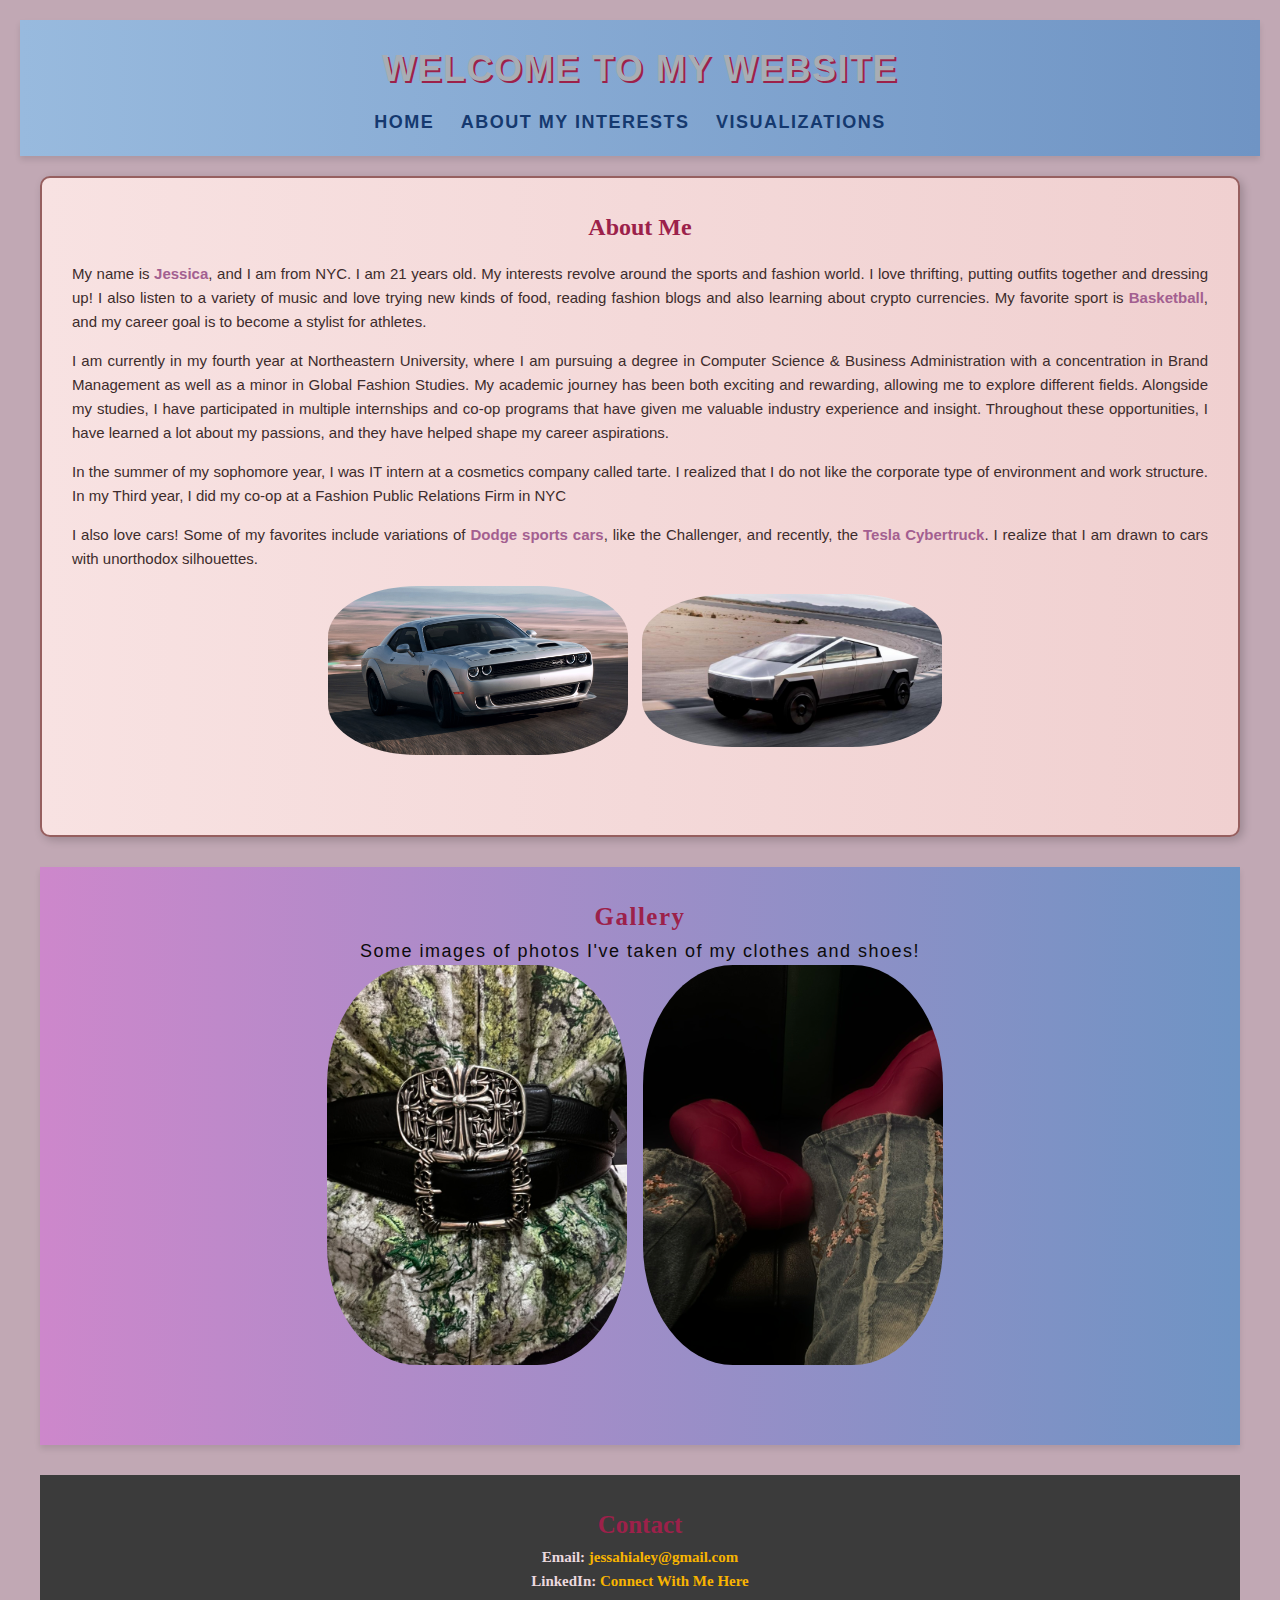
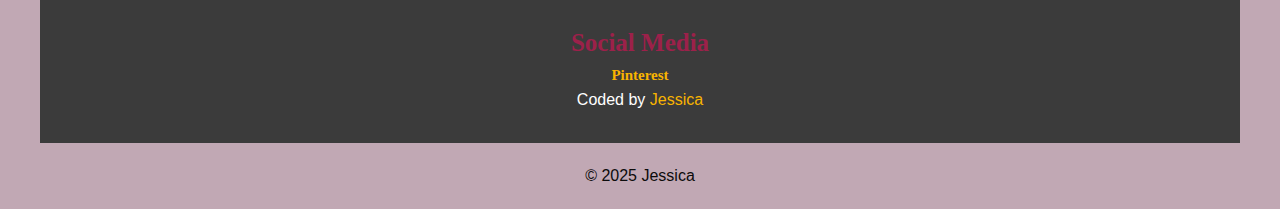
<file: index.html>
<!DOCTYPE html>
<html lang="en">
<head>
    <meta charset="UTF-8">
    <meta name="viewport" content="width=device-width, initial-scale=1.0">
    <title>Welcome to My Website</title>  <link rel="stylesheet" href="style.css">
</head>
<body>

    <header>
        <h1>Welcome to My Website</h1> 
        <nav>
            <ul>
                <li><a href="index.html">Home</a></li>
                <li><a href="aboutme.html">About My Interests</a></li>
                <li><a href=" templete.html">Visualizations</a></li>
            
             </ul>
                
        </nav>
    </header>

    <main>
        <section id="introduction">
            <h2>About Me</h2>  

            <p>My name is <span class="highlight">Jessica</span>, and I am from NYC. I am 21 years old.  
                My interests revolve around the sports and fashion world.  
                I love thrifting, putting outfits together and dressing up! 
                
                I also listen to a variety of music and love trying new kinds of food, reading fashion blogs and also learning about crypto currencies.
            
                My favorite sport is <span class="highlight">Basketball</span>, and my career goal is to become a stylist for athletes.  
            </p>


            <p>I am currently in my fourth year at Northeastern University, where I am pursuing a degree in Computer Science & Business 
                Administration with a concentration in Brand Management as well as a minor in Global Fashion 
                Studies. My academic journey has been both exciting and rewarding, allowing me 
                to explore different fields. Alongside my studies, I have participated in multiple internships and co-op programs that have 
                given me valuable industry experience and insight. Throughout these opportunities, I have learned a lot about my passions, and 
                they have helped shape my career aspirations.</p>
           
            
            <p>
                In the summer of my sophomore year, I was IT intern at a
                cosmetics company called tarte. I realized that I do not like the corporate type of environment and work structure.

                In my Third year, I did my co-op at a Fashion Public Relations Firm in NYC
             </p>

            <p> I also love cars! Some of my favorites include variations of <span class="highlight">Dodge sports cars</span>, like the Challenger,  
                and recently, the <span class="highlight">Tesla Cybertruck</span>. I realize that I am drawn to cars with unorthodox silhouettes.
            </p>
            
            <img src="images/dodgechallenger.jpeg" alt="a dodge challenger" width="300" class="image1">
            <img src="images/tesla.jpeg" alt="a tesla cybertruck " width="300" class="image1">

         </section>


         <!--Middle  -->
         <section id = "moreinfo">
            <h4>Gallery</h4>
                <p>Some images of photos I've taken of my clothes and shoes!</p>
                <img src="images/interest.jpeg" alt="I love the brand Chrome hearts" width="300" class="image1">
                <img src="images/interest2.jpeg" alt="Pieces I like and own" width="300" class="image1">
        </section>

         <!--end of middle  -->
         


      			<!--footer  -->
		<footer class="footer">
  
            <div class="container-fluid">
                <div class="row">
                  <div class="col-sm-4 ">
          
                    <section id="contact">
                        <h4>Contact</h4>
                        <h5>Email: <a href="mailto:jessahialey.gmail.com">jessahialey@gmail.com</a></h5> 
                        <h5>LinkedIn: 
                            <a href=" https://www.linkedin.com/in/jessica-ahialey/">Connect With Me Here</a></h5> </section>
                  </div>
          
                           <div class="col-sm-4">
          
                               <h4>Social Media</h4>
                              <h5><a href="https://www.pinterest.com/jqueen_xx/" class="footersocialmedialinks" target="_blank">Pinterest</a></h5>
              </div>
          
        
                </div>
                
                
              </div>
                  <p>Coded by  
                    <a href=" https://www.linkedin.com/in/jessica-ahialey/">Jessica</a>

                </p>
          
                  <p id="cookies"></p>
          
          
                  </footer>
                <!--end of footer -->
          

    </main>

    <footer>
        <p>&copy; 2025 Jessica </p> </footer>

    
    <script src='https://d3js.org/d3.v7.min.js'></script>
    <script src='templete.js'></script>   
</body>
</html>
</file>
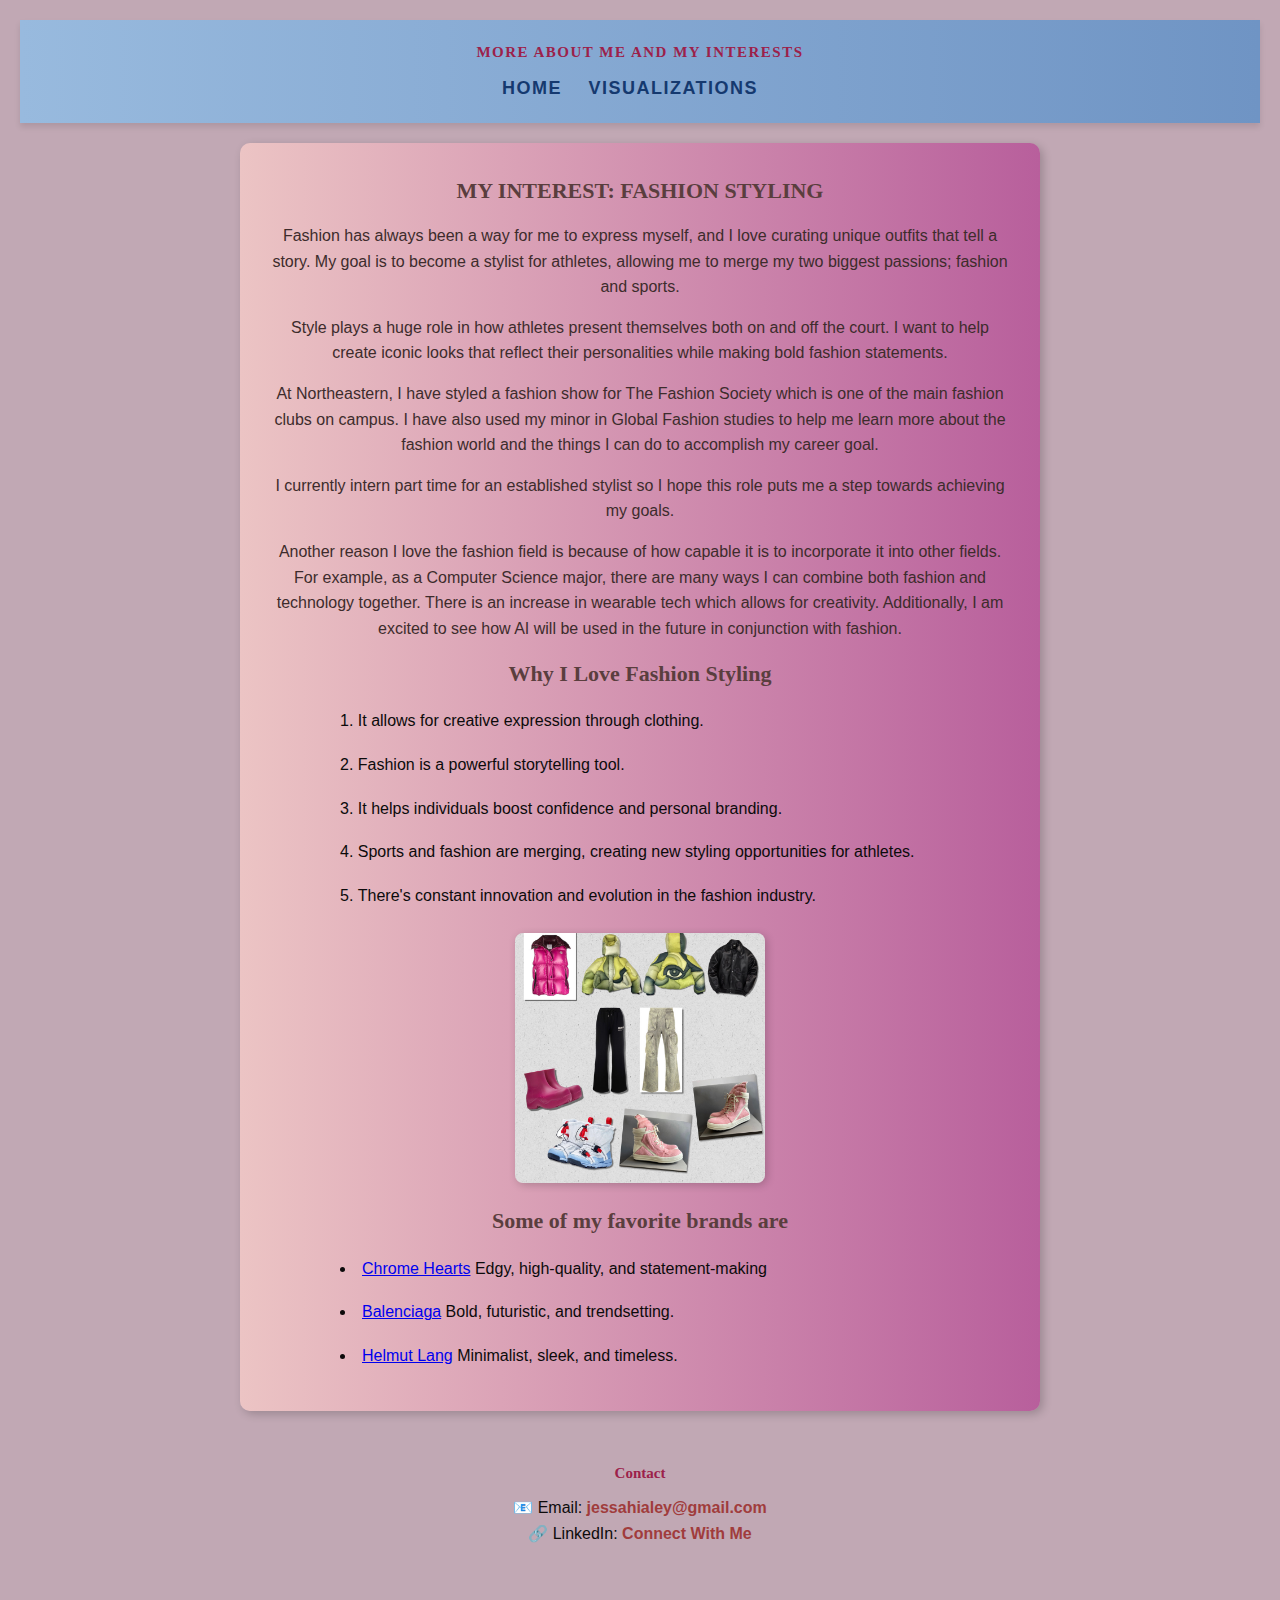
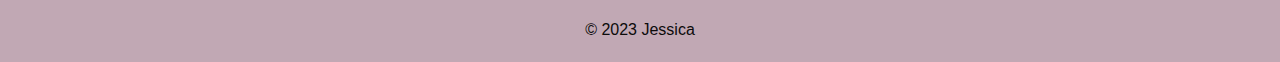
<file: aboutme.html>
<!DOCTYPE html>
<html lang="en">
<head>
    <meta charset="UTF-8">
    <meta name="viewport" content="width=device-width, initial-scale=1.0">
    <title>Second Page : More About Me and my interests </title>  <link rel="stylesheet" href="style.css">
</head>
<body>

    <header>
        <h3>More About Me and my interests </h3> <nav>
            <ul>
                <li><a href="index.html">Home</a></li>
                <li><a href=" templete.html">Visualizations</a></li>
            </ul>
        </nav>
    </header>

    <main>
        <section id="interest-details">
            <h3>MY INTEREST: FASHION STYLING</h3> 
            
            <p></p>

            <p>Fashion has always been a way for me to express myself, and I love curating unique outfits that tell a story.  
                My goal is to become a stylist for athletes, allowing me to merge my two biggest passions; fashion and sports.</p>
     
             <p>Style plays a huge role in how athletes present themselves both on and off the court. I want to help create iconic 
                looks that reflect their personalities while making bold fashion statements.
            </p>


            <p>
                At Northeastern, I have styled a fashion show for The Fashion Society which
                is one of the main fashion clubs on campus. I have also used my minor 
                in Global Fashion studies to help me learn more about the fashion world
                and the things I can do to accomplish my career goal.
            </p>

            <p>I currently intern part time for an established stylist so I hope this role puts
                me a step towards achieving my goals.
            </p>

            <p>
                Another reason I love the fashion field is because of how capable it is to incorporate it into other fields.
                For example, as a Computer Science major, there are many ways I can combine both fashion and technology 
                together. There is an increase in wearable tech which allows for creativity.
                Additionally, I am excited to see how AI will be used in the future in conjunction with fashion.
            </p>


                
                <h3>Why I Love Fashion Styling</h3>  
                <ol>
                    <li>It allows for creative expression through clothing.</li>  
                    <li>Fashion is a powerful storytelling tool.</li>  
                    <li>It helps individuals boost confidence and personal branding.</li>  
                    <li>Sports and fashion are merging, creating new styling opportunities for athletes.</li>  
                    <li>There's constant innovation and evolution in the fashion industry.</li>  
                </ol>


            <img src="images/interest3.jpeg" alt="Here is another image of the clothes I wear" width="300" class="jess"> 
            
            <h3>Some of my favorite brands are </h3> 
            <ul>  
                <li><a href="https://www.chromehearts.com"  target="_blank">Chrome Hearts</a> Edgy, high-quality, and statement-making </li> 
                <li><a href="https://www.balenciaga.com/en-us"  target="_blank">Balenciaga</a> Bold, futuristic, and trendsetting. </li> 
                <li><a href="https://www.helmutlang.com"  target="_blank">Helmut Lang</a> Minimalist, sleek, and timeless. </li> 
            </ul>


        </section>
          <section id="contactpage2">
            <h3>Contact</h3>
            <p>📧 Email: <a href="mailto:jessahialey.gmail.com">jessahialey@gmail.com</a></p>
            <p>🔗 LinkedIn: <a href="https://www.linkedin.com/in/jessica-ahialey/" target="_blank">Connect With Me</a></p>  
            </section>
               
    </main>

    <footer>
        <p>&copy; 2023 Jessica</p> </footer>
    
    <script src='https://d3js.org/d3.v7.min.js'></script>
    <script src='templete.js'></script>   
</body>
</html>
</file>
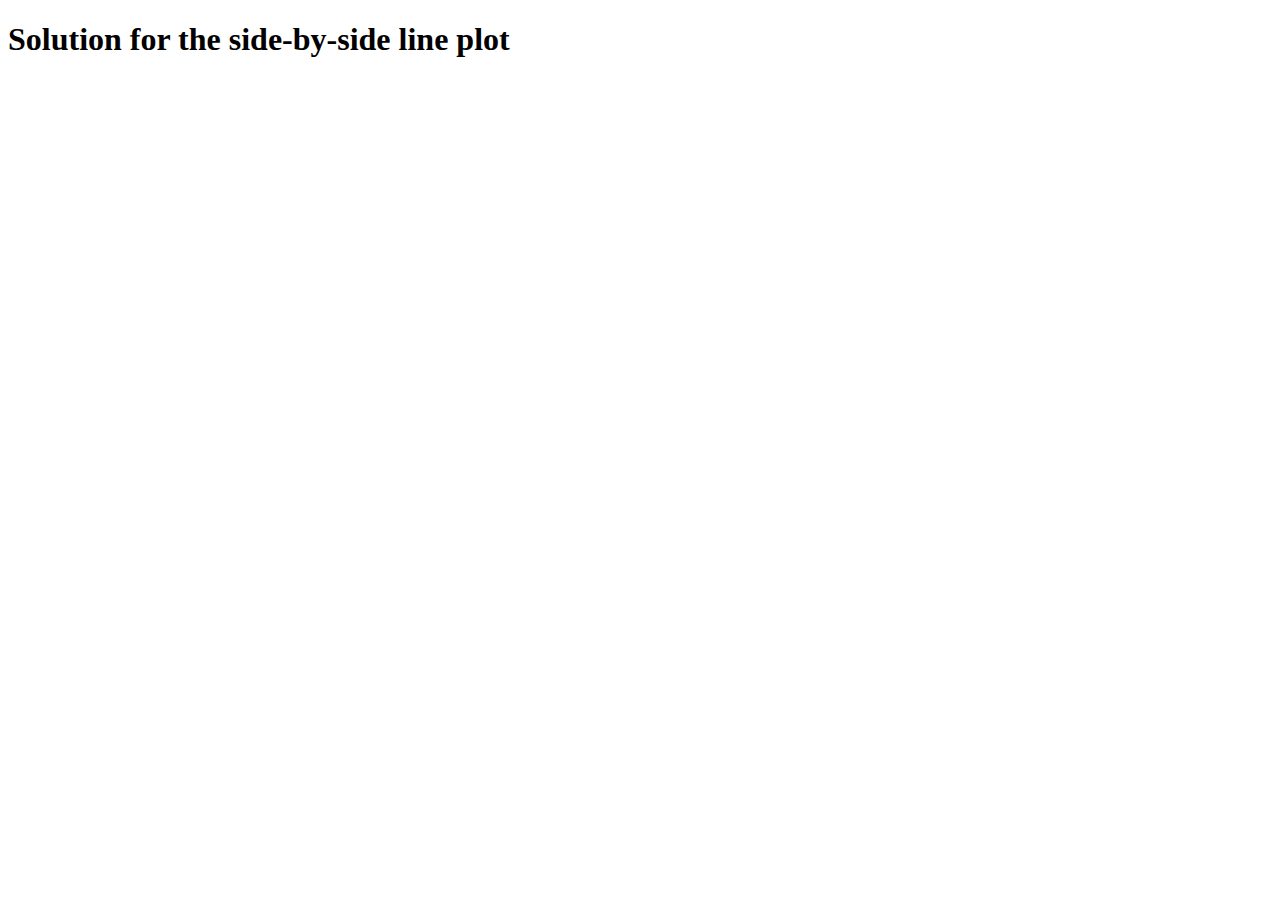
<file: linecharttest.html>
<!DOCTYPE html>
<html lang="en">
<head>
    <meta charset="UTF-8">
    <meta name="viewport" content="width=device-width, initial-scale=1.0">
    <title>Homework 3 D3 part solution </title>
</head>
<body>


    <h1>Solution for the side-by-side line plot</h1>
    <div id="lineplot"></div>

    
    <script src='https://d3js.org/d3.v7.min.js'></script>
    <script src='linecharttest.js'></script>   
</body>
</html>
</file>
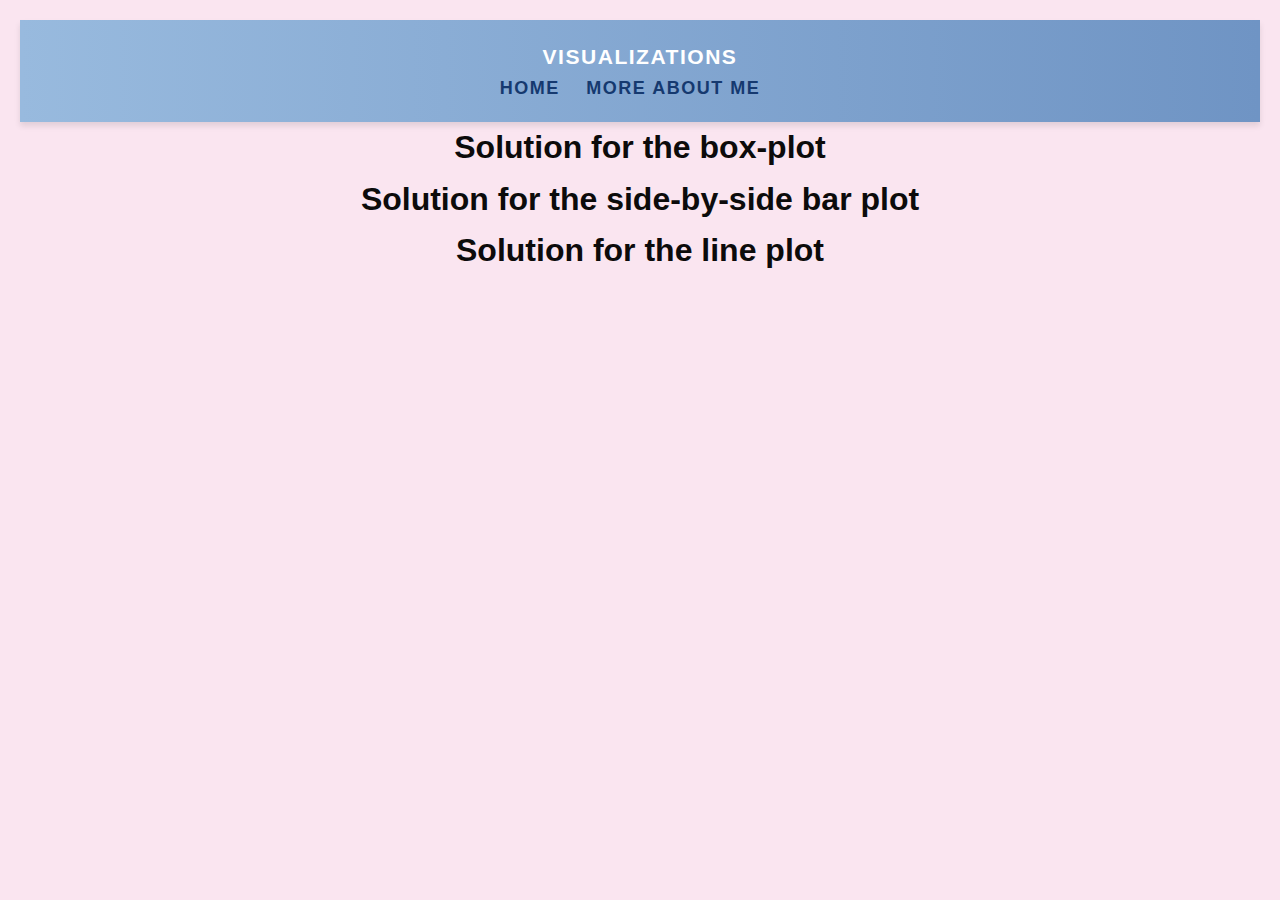
<file: templete.html>
<!DOCTYPE html>
<html lang="en">
<head>
    <meta charset="UTF-8">
    <meta name="viewport" content="width=device-width, initial-scale=1.0">
    <title>Homework 3 D3 part solution</title>  <link rel="stylesheet" href="visualizations.css">
</head>
<body>

    <header>
        <h3>VISUALIZATIONS </h3> 
        <nav>
            <ul>
                <li><a href="index.html">Home</a></li>
                <li><a href="aboutme.html">More About Me</a></li>
            </ul>
        </nav>
    </header>


    <h1>Solution for the box-plot</h1>
    <div id="boxplot"></div>

    <h1>Solution for the side-by-side bar plot</h1>
    <div id="barplot"></div>

    <h1>Solution for the line plot</h1>
    <div id="lineplot"></div>
    
    <script src='https://d3js.org/d3.v7.min.js'></script>
    <script src='templete.js'></script>   
</body>
</html>
</file>
<file: style.css>
* {
    margin: 0;
    padding: 0;
    box-sizing: border-box;
}

body {
    font-family: 'Roboto', sans-serif;
    line-height: 1.6;
    background-color:#c1a8b4;
    color: #0c0b0b; /* Dark gray text */
    margin: 20px; /* Add some margin around the entire page */
    text-align:center;
}


header {
    color: #fff;
    padding: 20px 0;
    text-align: center;
    background-color: #98bade; 
    background: linear-gradient(to right, #98bade, #6f94c4);
    font-size: 18px;
    font-weight: bold;
    text-transform: uppercase;
    letter-spacing: 1.5px;
    box-shadow: 0px 4px 6px rgba(0, 0, 0, 0.1);
    top: 0;
    width: 100%;
    z-index: 1000;
}

header:hover {
    background: linear-gradient(to right, #e39ec6, #4a78b0);
    transform: scale(1.01); 
}


nav ul {
    list-style: none;
    padding: 0;
}


nav ul li {
    display: inline;
    margin-right: 20px;
}

nav a {
    color: #15396f;
    text-decoration: none;
}
nav a:hover{ /*Changes color of link when hovering*/
    color: #f4f4f4
}

main {
    padding: 20px;
}

section {
    margin-bottom: 30px; /* Space between sections */
}

.highlight {
    font-weight: bold;
    color: #a35f90;
}


nav a:hover {
    color: #ffcc00; /* Yellow hover color for links */
}

#introduction {
    padding: 30px;
    border: 2px solid #965f5f; /* Add a border */
    border-radius: 10px; /* Rounded corners */
    font-size:15px;
    background: linear-gradient(to right, #f8e2e2, #f0d0d0);
    box-shadow: 3px 3px 10px rgba(0, 0, 0, 0.2);
    line-height: 1.6;
    color: #3d2c2c;
    transition: all 0.3s ease-in-out;
    max-width: 2000px;
}

#introduction h2 {
    text-align: center;
    font-size: 24px;
    font-weight: bold;
    margin-bottom: 15px;
}

#introduction p {
    text-align: justify;
    margin-bottom: 15px;
}



#interest-details ul {
    margin-left: 20px; /* Indent the list */
}

h1, h2, h3 {
    margin-bottom: 10px;
}


h1{
    color:#a8adb4;
    text-shadow: 2px 2px rgb(156, 33, 74);
}
    

h2{
    color:rgb(156, 33, 74);
    font-size:35px;
    font-family: 'Poiret One', cursive;
}

h3{
    color:rgb(156, 33, 74);
    font-size:15px;
    font-family: 'Poiret One', cursive;
}



    
h4{
    color:rgb(156, 33, 74);
    font-size:25px;
    font-family: 'Sacramento', cursive;
}

h5{
    color:rgb(235, 217, 223);
    font-size:15px;
    font-family: 'Sacramento', cursive;
}


#moreinfo{
    padding: 20px;
    text-align: center;
    background-color: #98bade; 
    background: linear-gradient(to right, #cd87cb, #6f94c4);
    font-size: 18px;
    letter-spacing: 1.5px;
    box-shadow: 0px 4px 6px rgba(0, 0, 0, 0.1);
    width: 100%;
    z-index: 1000;
    padding: 30px 0;
}
 
.footer {
    background-color: #3b3b3b;
    color: #fff;
    padding: 30px 0;
    text-align: center;
    font-family: 'Arial', sans-serif;
}

.footer a {
    color: #f8b400;
    text-decoration: none;
    transition: color 0.3s ease-in-out;
}

.footer a:hover {
    color: rgb(184, 124, 132);
}

.footer .container-fluid {
    max-width: 1100px;
    margin: 0 auto;
}


.jess{
	font-size:30px;
	border-radius:50%;
	width:250px;
	height:250px;
	object-fit:cover;
	margin-bottom:50px;
	position: relative;
  animation: mymove 10s infinite;
}

.jess:hover{
	transform: rotateY(180deg);
}


.image1, .image2 {
    display: inline-block;
    vertical-align: middle;
    margin-right: 10px; 
    border-radius:30%;
    margin-bottom:50px;
    gap: 15px;
    flex-wrap: wrap;
}

.image1:hover{
    transform: rotateY(180deg);
}

.image2:hover{
    transform: rotateY(180deg);
}

#interest-details {
    padding: 30px;
    background: linear-gradient(to right, #ecc4c4, #b85f9c); 
    border-radius: 10px;
    text-align: center;
    box-shadow: 3px 3px 10px rgba(0, 0, 0, 0.2);
    max-width: 800px;
    margin: 0 auto 30px auto;
}


#interest-details h2, #interest-details h3 {
    color: #5a3e3e;
    font-size: 22px;
    margin-bottom: 12px;
}

#interest-details p {
    font-size: 16px;
    color: #3d2c2c;
    line-height: 1.6;
    margin-bottom: 15px;
}


#interest-details img {
    display: block;
    margin: 20px auto;
    border-radius: 8px;
    box-shadow: 2px 2px 8px rgba(0, 0, 0, 0.2);
}

#interest-details ol, #interest-details ul {
    list-style-position: inside;
    padding: 0;
    text-align: left;
    margin: 0 auto;
    max-width: 600px;
}

#interest-details ol li, #interest-details ul li {
    font-size: 16px;
    margin: 8px 0;
    padding: 5px 0;
}

.brand-list {
    list-style: none;
    padding: 0;
}

.brand-list li a {
    color: #a03c3c;
    text-decoration: none;
    font-weight: bold;
    transition: color 0.3s ease-in-out;
}

.brand-list li a:hover {
    color: #ff4f4f;
}



/* Contact Section */
#contactpage2 {
    text-align: center;
    font-size: 16px;
    padding: 20px;
}

#contactpage2 a {
    color: #a03c3c;
    font-weight: bold;
    text-decoration: none;
    transition: color 0.3s ease-in-out;
}

#contactpage2 a:hover {
    color: #ff4f4f;
}
</file>
<file: visualizations.css>
* {
    margin: 0;
    padding: 0;
    box-sizing: border-box;
}

body {
    font-family: 'Roboto', sans-serif;
    line-height: 1.6;
    background-color:#fae5f0;
    color: #0c0b0b; /* Dark gray text */
    margin: 20px; /* Add some margin around the entire page */
    text-align:center;
}


header {
    color: #fff;
    padding: 20px 0;
    text-align: center;
    background-color: #98bade; 
    background: linear-gradient(to right, #98bade, #6f94c4);
    font-size: 18px;
    font-weight: bold;
    text-transform: uppercase;
    letter-spacing: 1.5px;
    box-shadow: 0px 4px 6px rgba(0, 0, 0, 0.1);
    top: 0;
    width: 100%;
    z-index: 1000;
}

header:hover {
    background: linear-gradient(to right, #e39ec6, #4a78b0);
    transform: scale(1.01); 
}


nav ul {
    list-style: none;
    padding: 0;
}


nav ul li {
    display: inline;
    margin-right: 20px;
}

nav a {
    color: #15396f;
    text-decoration: none;
}
nav a:hover{ /*Changes color of link when hovering*/
    color: #f4f4f4
}

main {
    padding: 20px;
}

section {
    margin-bottom: 30px; /* Space between sections */
}
</file>
